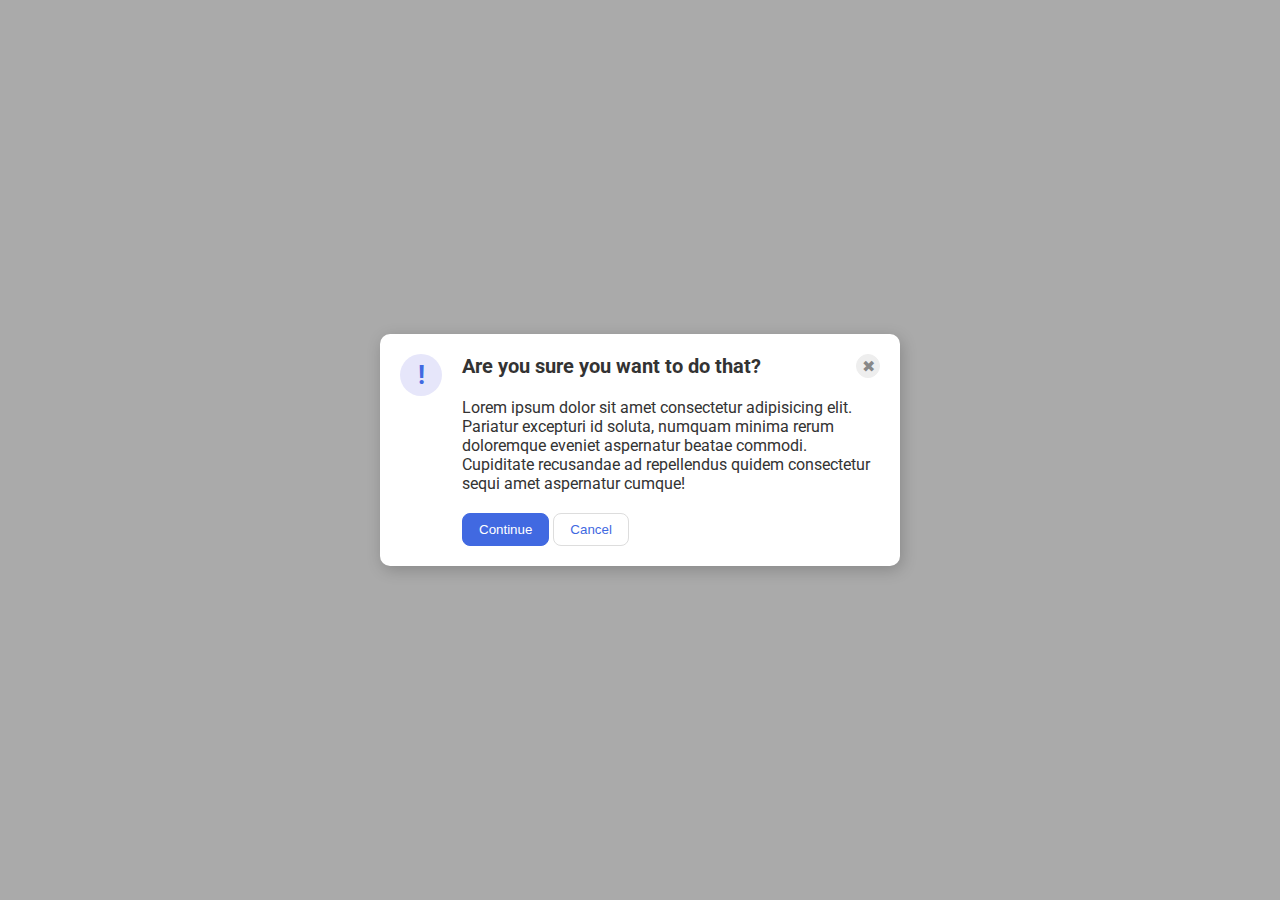
<file: flex/05-flex-modal/index.html>
<!DOCTYPE html>
<html lang="en">

<head>
  <meta charset="UTF-8">
  <meta http-equiv="X-UA-Compatible" content="IE=edge">
  <meta name="viewport" content="width=device-width, initial-scale=1.0">
  <link rel="stylesheet" href="style.css">
  <title>Modal</title>
</head>

<body>
  <div class="modal">
    <div class="heading">
      <div class="icon">!</div>
      <div class="container">
        <div class="title">
          <div class="header">Are you sure you want to do that?</div>
          <button class="close-button">✖</button>
        </div>
        <div class="text">Lorem ipsum dolor sit amet consectetur adipisicing elit. Pariatur excepturi id soluta, numquam
          minima rerum doloremque eveniet aspernatur beatae commodi. Cupiditate recusandae ad repellendus quidem
          consectetur
          sequi amet aspernatur cumque!</div>
        <button class="continue">Continue</button>
        <button class="cancel">Cancel</button>
      </div>
    </div>
  </div>
</body>

</html>
</file>
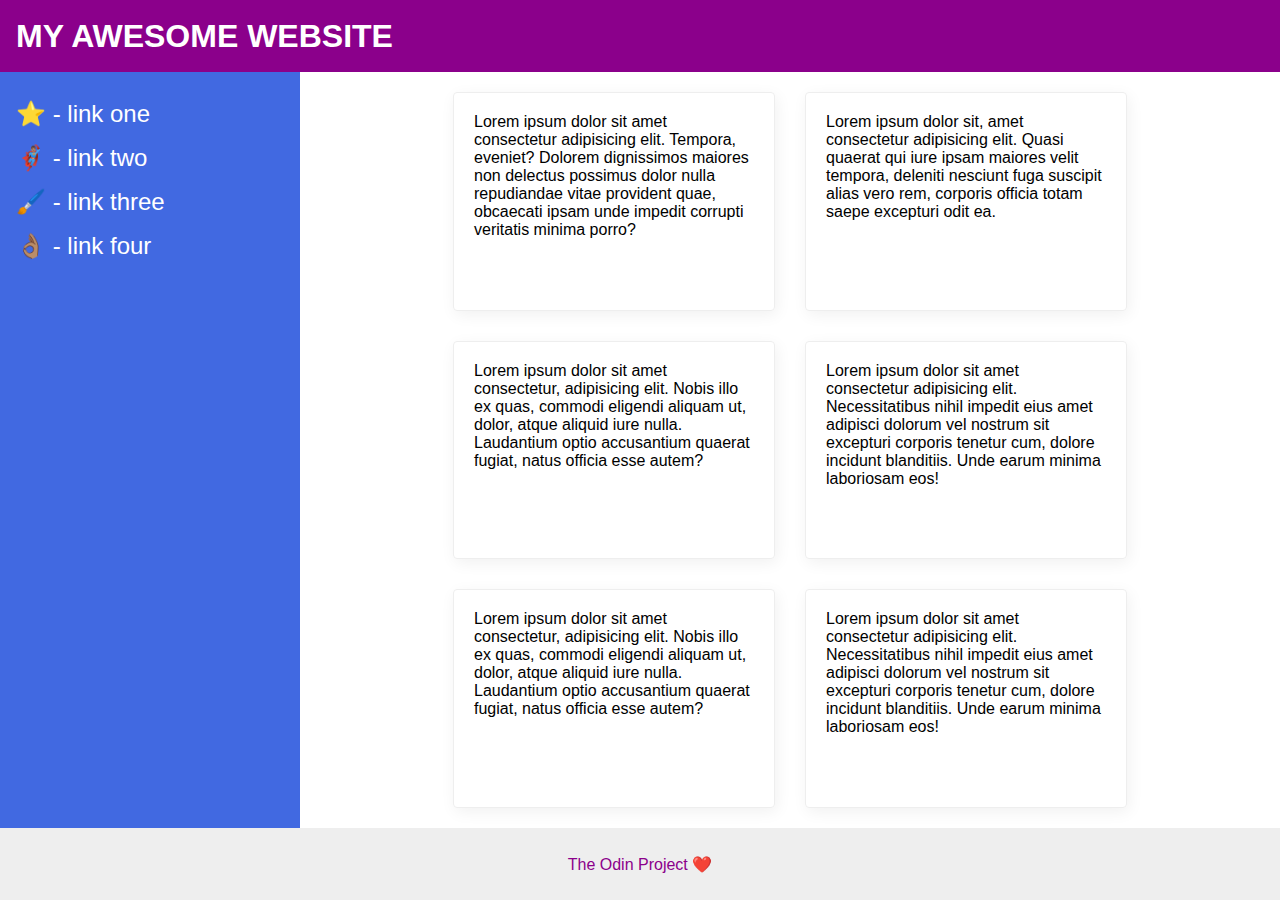
<file: flex/07-flex-layout-2/index.html>
<!DOCTYPE html>
<html lang="en">
  <head>
    <meta charset="UTF-8">
    <meta http-equiv="X-UA-Compatible" content="IE=edge">
    <meta name="viewport" content="width=device-width, initial-scale=1.0">
    <title>The Holy Grail</title>
    <link rel="stylesheet" href="style.css">
  </head>
  <body>
    <div class="header">
      MY AWESOME WEBSITE
    </div>
    <div class="content">
    <div class="sidebar">
      <ul>
        <li><a href="#">⭐ - link one</a></li>
        <li><a href="#">🦸🏽‍♂️ - link two</a></li>
        <li><a href="#">🖌️ - link three</a></li>
        <li><a href="#">👌🏽 - link four</a></li>
      </ul>
    </div>
  <div class="cardBox">
    <div class="card">Lorem ipsum dolor sit amet consectetur adipisicing elit. Tempora, eveniet? Dolorem dignissimos maiores non delectus possimus dolor nulla repudiandae vitae provident quae, obcaecati ipsam unde impedit corrupti veritatis minima porro?</div>
    <div class="card">Lorem ipsum dolor sit, amet consectetur adipisicing elit. Quasi quaerat qui iure ipsam maiores velit tempora, deleniti nesciunt fuga suscipit alias vero rem, corporis officia totam saepe excepturi odit ea.</div>
    <div class="card">Lorem ipsum dolor sit amet consectetur, adipisicing elit. Nobis illo ex quas, commodi eligendi aliquam ut, dolor, atque aliquid iure nulla. Laudantium optio accusantium quaerat fugiat, natus officia esse autem?</div>
    <div class="card">Lorem ipsum dolor sit amet consectetur adipisicing elit. Necessitatibus nihil impedit eius amet adipisci dolorum vel nostrum sit excepturi corporis tenetur cum, dolore incidunt blanditiis. Unde earum minima laboriosam eos!</div>
    <div class="card">Lorem ipsum dolor sit amet consectetur, adipisicing elit. Nobis illo ex quas, commodi eligendi aliquam ut, dolor, atque aliquid iure nulla. Laudantium optio accusantium quaerat fugiat, natus officia esse autem?</div>
    <div class="card">Lorem ipsum dolor sit amet consectetur adipisicing elit. Necessitatibus nihil impedit eius amet adipisci dolorum vel nostrum sit excepturi corporis tenetur cum, dolore incidunt blanditiis. Unde earum minima laboriosam eos!</div>
  </div>
  </div>
    <div class="footer">
      The Odin Project ❤️
    </div>
  </body>
</html>
</file>
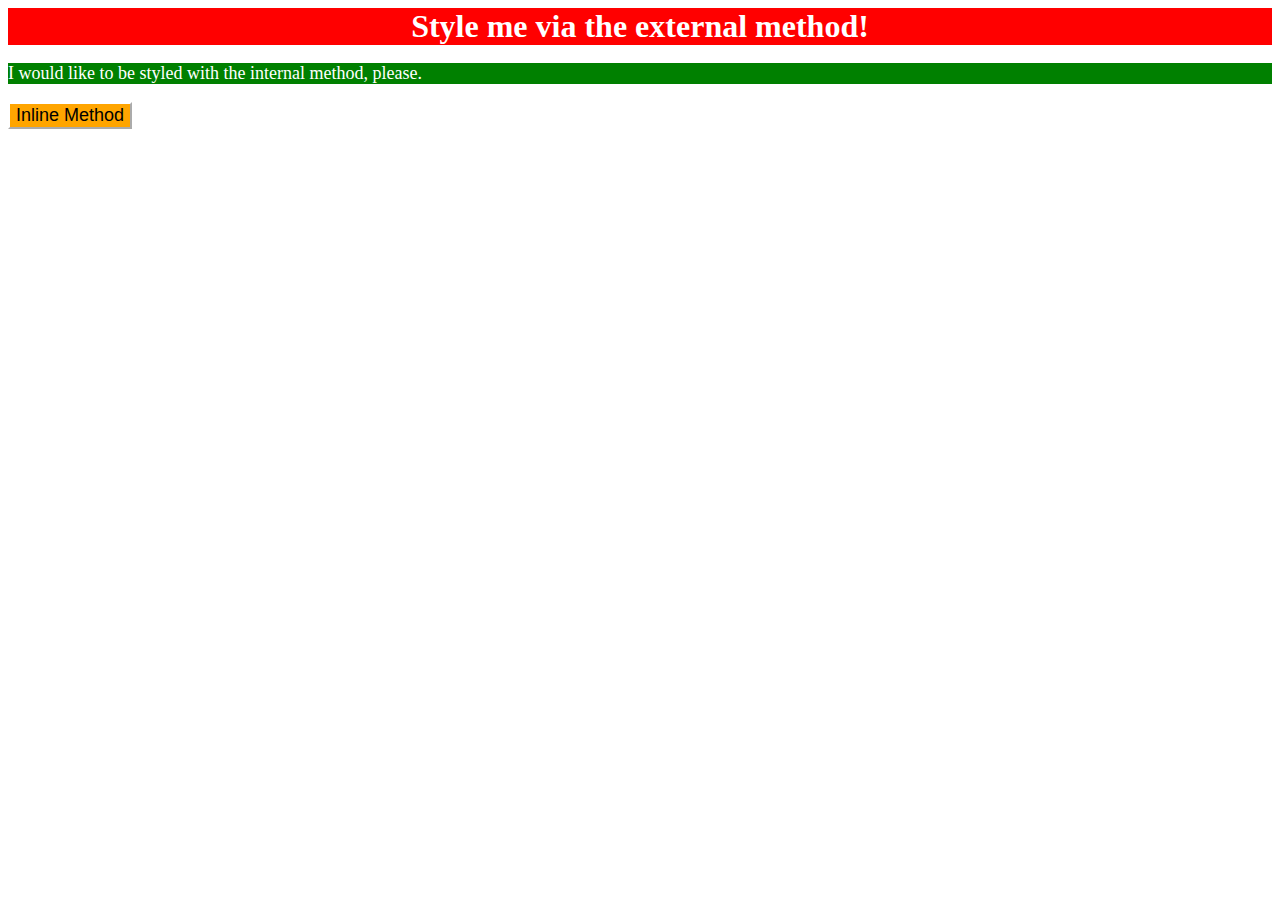
<file: foundations/01-css-methods/index.html>
<!DOCTYPE html>
<html lang="en">
  <head>
    <meta charset="UTF-8">
    <meta http-equiv="X-UA-Compatible" content="IE=edge">
    <meta name="viewport" content="width=device-width, initial-scale=1.0">
    <link rel="stylesheet" href="style.css">
    <style>
      p {
        background-color: green;
        color: white;
        font-size: 18px;
      }
    </style>
    <title>Methods for Adding CSS</title>
  </head>
  <body>
    <div>Style me via the external method!</div>
    <p>I would like to be styled with the internal method, please.</p>
    <button style="background-color: orange; border-color: white; font-size: 18px;">Inline Method</button>
  </body>
</html>
</file>
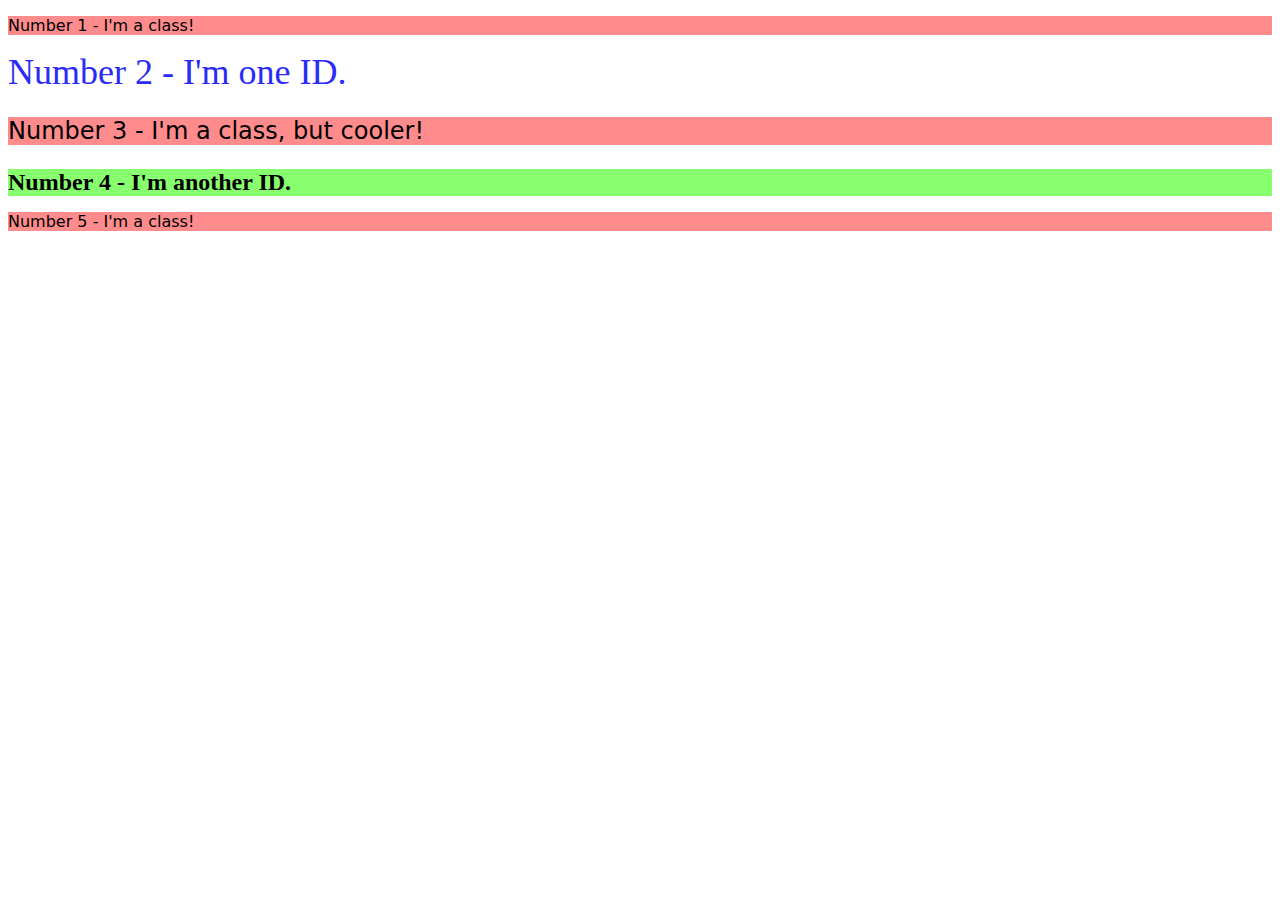
<file: foundations/02-class-id-selectors/index.html>
<!DOCTYPE html>
<html lang="en">
  <head>
    <meta charset="UTF-8">
    <meta http-equiv="X-UA-Compatible" content="IE=edge">
    <meta name="viewport" content="width=device-width, initial-scale=1.0">
    <title>Class and ID Selectors</title>
    <link rel="stylesheet" href="style.css">
  </head>
  <body>
    <p class="odd">Number 1 - I'm a class!</p>
    <div id="two">Number 2 - I'm one ID.</div>
    <p class="odd large">Number 3 - I'm a class, but cooler!</p>
    <div id="four">Number 4 - I'm another ID.</div>
    <p class="odd">Number 5 - I'm a class!</p>
  </body>
</html>
</file>
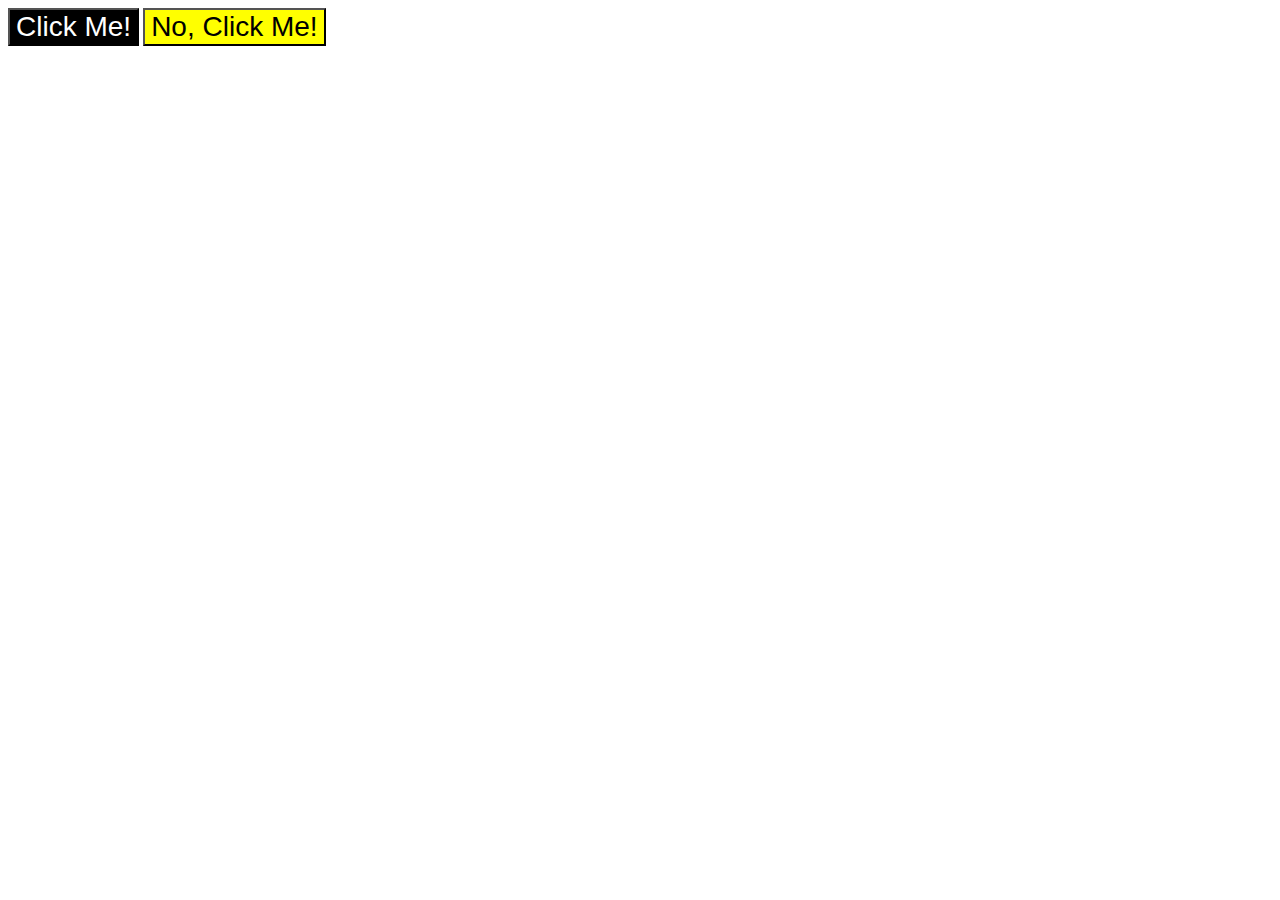
<file: foundations/03-grouping-selectors/index.html>
<!DOCTYPE html>
<html lang="en">
  <head>
    <meta charset="UTF-8">
    <meta http-equiv="X-UA-Compatible" content="IE=edge">
    <meta name="viewport" content="width=device-width, initial-scale=1.0">
    <title>Grouping Selectors</title>
    <link rel="stylesheet" href="style.css">
  </head>
  <body>
    <button class="btn black">Click Me!</button>
    <button class="btn yellow">No, Click Me!</button>
  </body>
</html>
</file>
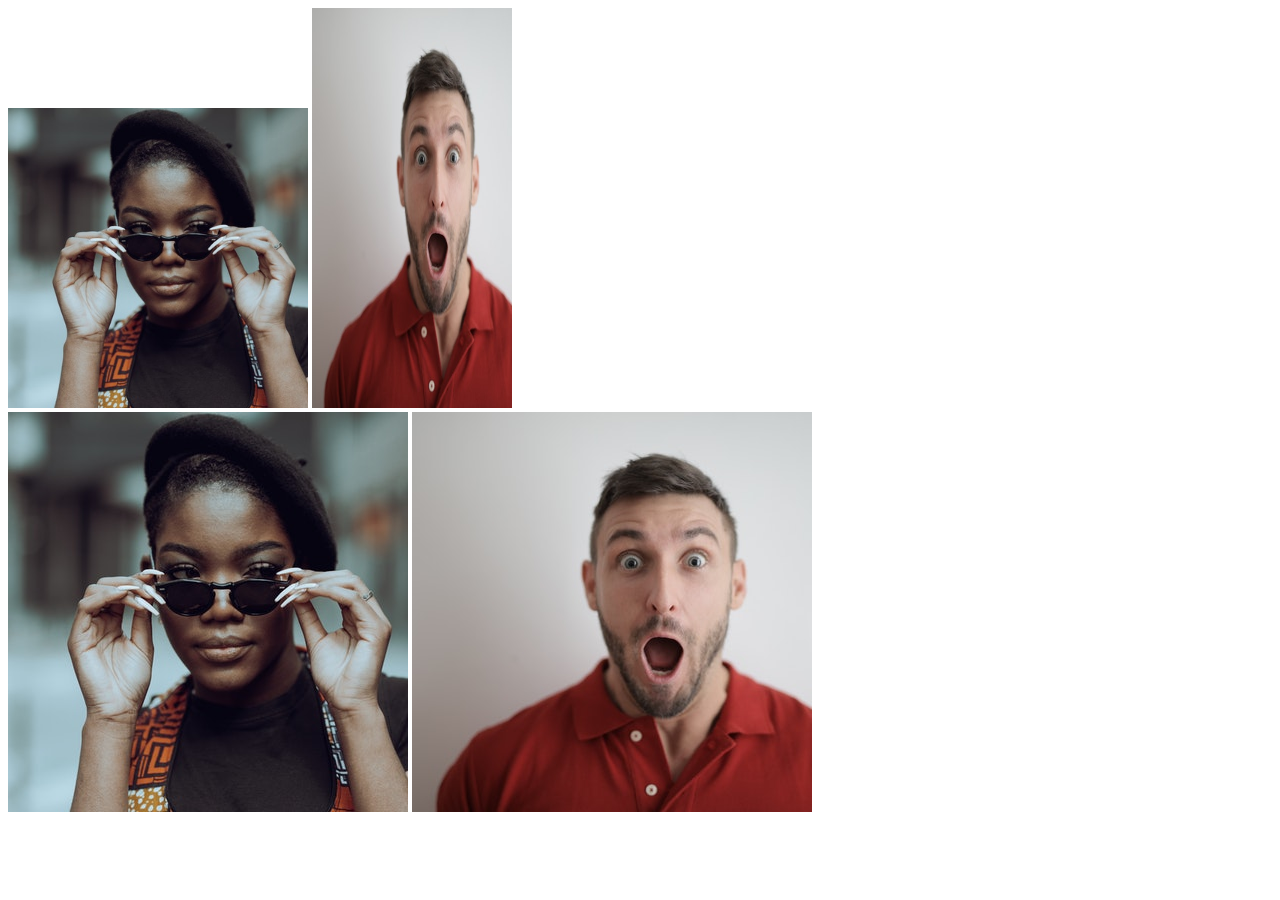
<file: foundations/04-chaining-selectors/index.html>
<!DOCTYPE html>
<html lang="en">
  <head>
    <meta charset="UTF-8">
    <meta http-equiv="X-UA-Compatible" content="IE=edge">
    <meta name="viewport" content="width=device-width, initial-scale=1.0">
    <title>Chaining Selectors</title>
    <link rel="stylesheet" href="style.css">
  </head>
  <body>
    <!-- Check image source path. Review Foundations lesson - Links and Images -->
    <!-- Use the classes BELOW this line -->
    <div>
      <img class="avatar proportioned" src="images/pexels-katho-mutodo-8434791.jpg" alt="Woman with glasses">
      <img class="avatar distorted" src="images/pexels-andrea-piacquadio-3777931.jpg" alt="Man with surprised expression">
    </div>
    <!-- Use the classes ABOVE this line -->
    <div>
      <img class="original proportioned" src="images/pexels-katho-mutodo-8434791.jpg" alt="Woman with glasses">
      <img class="original distorted" src="images/pexels-andrea-piacquadio-3777931.jpg" alt="Man with surprised expression">
    </div>
  </body>
</html>
</file>
<file: flex/05-flex-modal/style.css>
@import url('https://fonts.googleapis.com/css2?family=Roboto:wght@400;700&display=swap');

html, body {
  height: 100%;
}

body {
  font-family: Roboto, sans-serif;
  margin: 0;
  background: #aaa;
  color: #333;
  /* I'll give you this one for free lol */
  display: flex;
  align-items: center;
  justify-content: center;
}

.modal {
  background: white;
  width: 480px;
  border-radius: 10px;
  box-shadow: 2px 4px 16px rgba(0,0,0,.2);
  display: flex;
  flex-direction: column;
  padding: 20px;
}


.icon {
  color: royalblue;
  font-size: 26px;
  font-weight: 700;
  background: lavender;
  width: 42px;
  height: 42px;
  border-radius: 50%;
  display: flex;
  align-items: center;
  justify-content: center;
  flex-shrink: 0;
}

.close-button {
  background: #eee;
  border-radius: 50%;
  color: #888;
  font-weight: 400;
  font-size: 16px;
  height: 24px;
  width: 24px;
  display: flex;
  align-items: center;
  justify-content: center;
  border: 1px solid #eee;
  padding: 0;
}

button {
  cursor: pointer;
  padding: 8px 16px;
  border-radius: 8px;
}

button.continue {
  background: royalblue;
  border: 1px solid royalblue;
  color: white;
}

button.cancel {
  background: white;
  border: 1px solid #ddd;
  color: royalblue;
}

.heading {
  display: flex;
}

.container {
  margin-left: 20px;
}

.title {
  display: flex;
  justify-content: space-between;
  font-weight: 700;
  font-size: 20px;
}
.text {
  margin: 20px 0px;
}
</file>
<file: flex/07-flex-layout-2/style.css>
body {
  font-family: -apple-system, BlinkMacSystemFont, 'Segoe UI', Roboto, Oxygen, Ubuntu, Cantarell, 'Open Sans', 'Helvetica Neue', sans-serif;
  margin: 0;
  min-height: 100vh;
  display: flex;
  flex-direction: column;
  justify-content: space-between;
}

.header {
  height: 72px;
  background: darkmagenta;
  color: white;
  font-size: 32px;
  font-weight: 900;
  display: flex;
  align-items: center;
  padding-left: 16px;
}

.footer {
  height: 72px;
  background: #eee;
  color: darkmagenta;
  display: flex;
  align-items: center;
  justify-content: center;
}

.sidebar {
  width: 300px;
  background: royalblue;
  box-sizing: border-box;
  flex-shrink: 0;
  padding: 16px;
}

.card {
  border: 1px solid #eee;
  box-shadow: 2px 4px 16px rgba(0,0,0,.06);
  border-radius: 4px;
}

.content {
  display: flex;
  flex: 1;
}


.cardBox {
  display: flex;
  margin: 20px 0px;
  flex: 9;
  width: 500px;
  flex-wrap: wrap;
  gap: 30px;
  justify-content: center;
}

.card {
  width: 280px;
  padding: 20px;
}

ul {
  list-style: none;
  padding: 0px;
  margin: 4px 0px;
}
li {
  padding: 8px 0px;
  font-size: 24px;
}
a {
  text-decoration: none;
  color: white;
}
</file>
<file: foundations/01-css-methods/style.css>
div {
    font-size: 32px;
    text-align: center;
    background-color: red;
    color: white;
    font-weight: bold;
}
</file>
<file: foundations/02-class-id-selectors/style.css>
.odd {
    font-family: Verdana, "DejaVu Sans", sans-serif;
    background-color: rgb(255, 140, 140);
}

.odd.large {
    font-size: 24px;
}

#two {
    color: rgb(43, 43, 247);
    font-size: 36px;
}

#four {
    background-color: rgb(135, 255, 111);
    font-size: 24px;
    font-weight: 700;
}
</file>
<file: foundations/03-grouping-selectors/style.css>
.btn {
    font-size: 28px;
    font-family: Helvetica, "Times New Roman", sans-serif;
}

.black {
    color: white;
    background-color: black;
}

.yellow {
    background-color: yellow;
}
</file>
<file: foundations/04-chaining-selectors/style.css>
/* Add CSS Styling */
.avatar.proportioned {
    width: 300px;
    height: auto;
}

.avatar.distorted {
    width: 200px;
    height: 400px;
}
</file>
